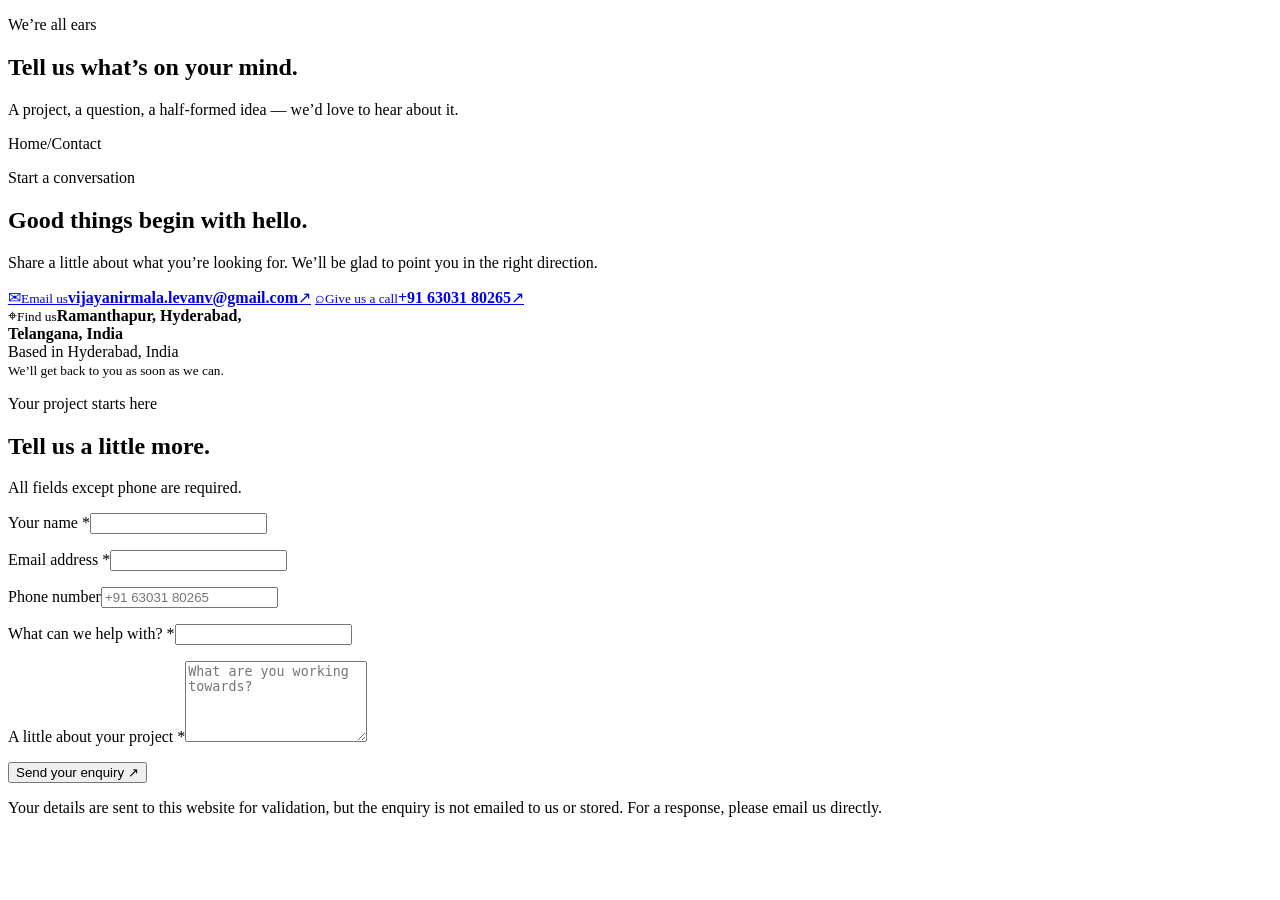
<file: src/main/resources/templates/contact.html>
<!DOCTYPE html>
<html lang="en" xmlns:th="http://www.thymeleaf.org">
<head>
	<meta charset="UTF-8"><meta name="viewport" content="width=device-width, initial-scale=1">
	<meta name="description" content="Talk to Nexora DigiSolutions pvt ltd about your website, marketing or brand. Get in touch from Hyderabad, India.">
	<meta name="theme-color" content="#090d1b">
	<title>Contact Nexora DigiSolutions pvt ltd | Let’s start a conversation</title>
	<link rel="preconnect" href="https://fonts.googleapis.com"><link rel="preconnect" href="https://fonts.gstatic.com" crossorigin>
	<link href="https://fonts.googleapis.com/css2?family=DM+Sans:wght@400;500;600;700&family=Manrope:wght@400;500;600;700;800&display=swap" rel="stylesheet">
	<link rel="stylesheet" th:href="@{/css/style.css}">
</head>
<body>
<div th:replace="~{fragments :: siteHeader}"></div>
<main id="main-content">
	<section class="page-hero page-hero-contact">
		<div class="container page-hero-content reveal"><p class="eyebrow">We’re all ears</p><h1>Tell us what’s <span class="text-gradient">on your mind.</span></h1><p>A project, a question, a half-formed idea — we’d love to hear about it.</p><div class="breadcrumb"><a th:href="@{/}">Home</a><span>/</span><span>Contact</span></div></div><div class="page-hero-glow"></div>
	</section>
	<section class="section contact-section">
		<div class="container contact-grid">
			<div class="contact-details reveal">
				<p class="eyebrow">Start a conversation</p><h2>Good things begin with <span class="text-gradient">hello.</span></h2>
				<p>Share a little about what you’re looking for. We’ll be glad to point you in the right direction.</p>
				<a class="contact-method" href="mailto:vijayanirmala.levanv@gmail.com"><span class="contact-method-icon">✉</span><span><small>Email us</small><strong>vijayanirmala.levanv@gmail.com</strong></span><span class="contact-method-arrow">↗</span></a>
				<a class="contact-method" href="tel:+916303180265"><span class="contact-method-icon">⌕</span><span><small>Give us a call</small><strong>+91 63031 80265</strong></span><span class="contact-method-arrow">↗</span></a>
				<div class="contact-method"><span class="contact-method-icon">⌖</span><span><small>Find us</small><strong>Ramanthapur, Hyderabad,<br>Telangana, India</strong></span></div>
				<div class="contact-hours"><span class="status-dot"></span><span>Based in Hyderabad, India<br><small>We’ll get back to you as soon as we can.</small></span></div>
			</div>
			<div class="contact-form-card reveal">
				<div class="form-heading"><p class="eyebrow">Your project starts here</p><h2>Tell us a little more.</h2><p>All fields except phone are required.</p></div>
				<div class="notice notice-info" role="status" th:if="${deliveryNotice}" th:text="${deliveryNotice}"></div>
				<form th:action="@{/contact}" th:object="${contactForm}" method="post">
					<div class="form-row">
						<div class="form-field"><label for="name">Your name <span>*</span></label><input id="name" type="text" th:field="*{name}" autocomplete="name" maxlength="100" required aria-describedby="name-error"><p class="field-error" id="name-error" th:if="${#fields.hasErrors('name')}" th:errors="*{name}"></p></div>
						<div class="form-field"><label for="email">Email address <span>*</span></label><input id="email" type="email" th:field="*{email}" autocomplete="email" maxlength="254" required aria-describedby="email-error"><p class="field-error" id="email-error" th:if="${#fields.hasErrors('email')}" th:errors="*{email}"></p></div>
					</div>
					<div class="form-row">
						<div class="form-field"><label for="phone">Phone number</label><input id="phone" type="tel" th:field="*{phone}" autocomplete="tel" maxlength="20" placeholder="+91 63031 80265" aria-describedby="phone-error"><p class="field-error" id="phone-error" th:if="${#fields.hasErrors('phone')}" th:errors="*{phone}"></p></div>
						<div class="form-field"><label for="subject">What can we help with? <span>*</span></label><input id="subject" type="text" th:field="*{subject}" maxlength="120" required aria-describedby="subject-error"><p class="field-error" id="subject-error" th:if="${#fields.hasErrors('subject')}" th:errors="*{subject}"></p></div>
					</div>
					<div class="form-field"><label for="message">A little about your project <span>*</span></label><textarea id="message" th:field="*{message}" rows="5" maxlength="3000" required aria-describedby="message-error" placeholder="What are you working towards?"></textarea><p class="field-error" id="message-error" th:if="${#fields.hasErrors('message')}" th:errors="*{message}"></p></div>
					<button class="button button-glow form-submit" type="submit">Send your enquiry <span aria-hidden="true">↗</span></button>
					<p class="form-disclaimer">Your details are sent to this website for validation, but the enquiry is not emailed to us or stored. For a response, please email us directly.</p>
				</form>
			</div>
		</div>
	</section>
</main>
<div th:replace="~{fragments :: siteFooter}"></div>
</body>
</html>
</file>
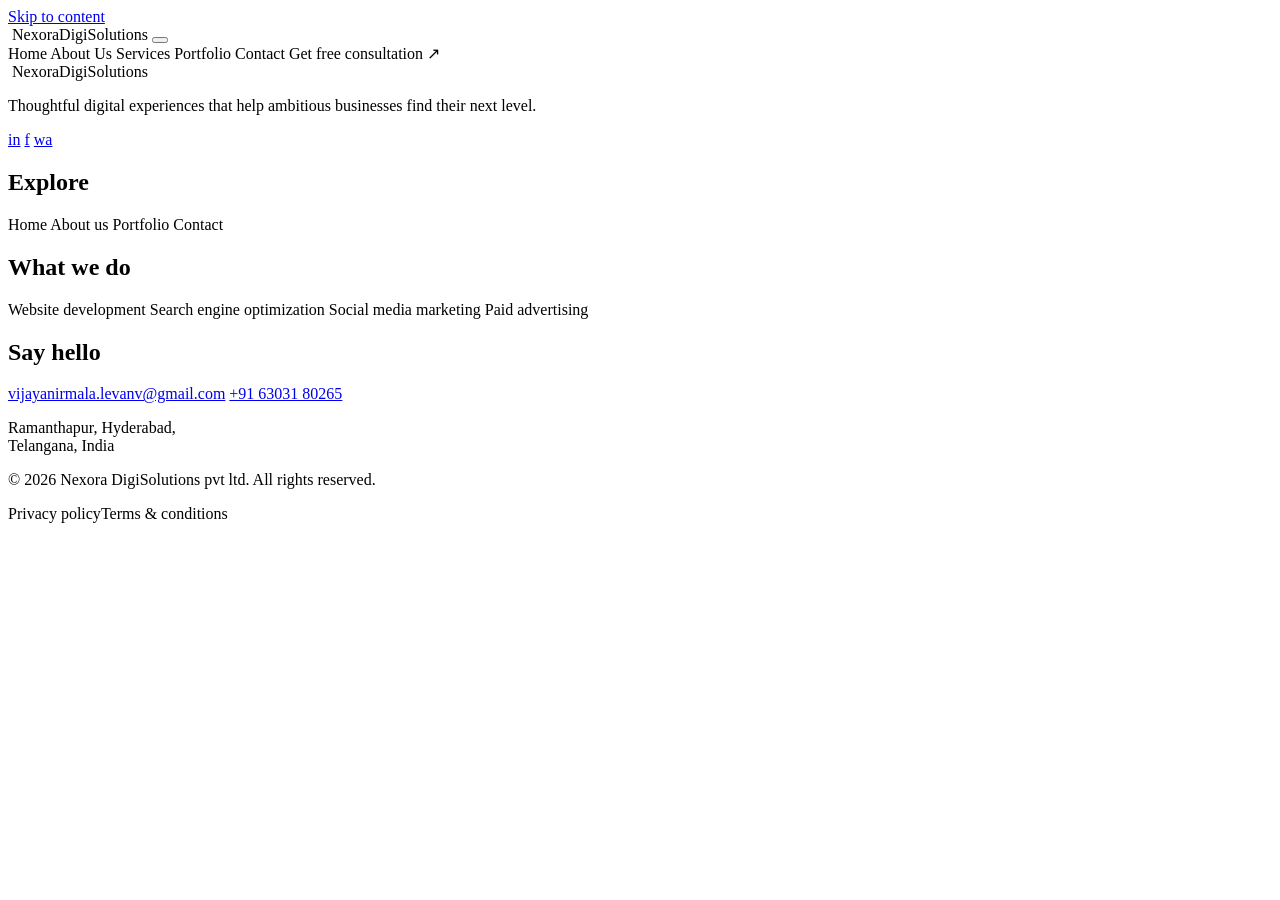
<file: src/main/resources/templates/fragments.html>
<!DOCTYPE html>
<html lang="en" xmlns:th="http://www.thymeleaf.org">
<body>
<header class="site-header" th:fragment="siteHeader">
	<a class="skip-link" href="#main-content">Skip to content</a>
	<div class="container header-inner">
		<a class="brand" th:href="@{/}" aria-label="Nexora DigiSolutions pvt ltd home">
			<img class="brand-icon" th:src="@{/images/nexora-mark.svg}" alt="">
			<span class="brand-name"><span>Nexora</span><span>DigiSolutions</span></span>
		</a>
		<button class="menu-toggle" type="button" aria-label="Open navigation menu" aria-expanded="false" aria-controls="primary-navigation">
			<span></span><span></span><span></span>
		</button>
		<nav class="primary-navigation" id="primary-navigation" aria-label="Primary navigation">
			<a th:href="@{/}" th:classappend="${activePage == 'home'} ? 'is-active' : ''">Home</a>
			<a th:href="@{/about}" th:classappend="${activePage == 'about'} ? 'is-active' : ''">About Us</a>
			<a th:href="@{/services}" th:classappend="${activePage == 'services'} ? 'is-active' : ''">Services</a>
			<a th:href="@{/portfolio}" th:classappend="${activePage == 'portfolio'} ? 'is-active' : ''">Portfolio</a>
			<a th:href="@{/contact}" th:classappend="${activePage == 'contact'} ? 'is-active' : ''">Contact</a>
			<a class="button button-small button-glow nav-cta" th:href="@{/contact}">Get free consultation <span aria-hidden="true">↗</span></a>
		</nav>
	</div>
</header>

<footer class="site-footer" th:fragment="siteFooter">
	<div class="container footer-main">
		<div class="footer-brand">
			<a class="brand" th:href="@{/}" aria-label="Nexora DigiSolutions pvt ltd home">
				<img class="brand-icon" th:src="@{/images/nexora-mark.svg}" alt="">
				<span class="brand-name"><span>Nexora</span><span>DigiSolutions</span></span>
			</a>
			<p>Thoughtful digital experiences that help ambitious businesses find their next level.</p>
			<div class="social-links" aria-label="Share Nexora DigiSolutions">
				<a href="https://www.linkedin.com/" data-share="linkedin" aria-label="Share on LinkedIn">in</a>
				<a href="https://www.facebook.com/" data-share="facebook" aria-label="Share on Facebook">f</a>
				<a href="https://wa.me/" data-share="whatsapp" aria-label="Share on WhatsApp">wa</a>
			</div>
		</div>
		<div class="footer-column">
			<h2>Explore</h2>
			<a th:href="@{/}">Home</a>
			<a th:href="@{/about}">About us</a>
			<a th:href="@{/portfolio}">Portfolio</a>
			<a th:href="@{/contact}">Contact</a>
		</div>
		<div class="footer-column">
			<h2>What we do</h2>
			<a th:href="@{/services}">Website development</a>
			<a th:href="@{/services}">Search engine optimization</a>
			<a th:href="@{/services}">Social media marketing</a>
			<a th:href="@{/services}">Paid advertising</a>
		</div>
		<div class="footer-column footer-contact">
			<h2>Say hello</h2>
			<a href="mailto:vijayanirmala.levanv@gmail.com">vijayanirmala.levanv@gmail.com</a>
			<a href="tel:+916303180265">+91 63031 80265</a>
			<p>Ramanthapur, Hyderabad,<br>Telangana, India</p>
		</div>
	</div>
	<div class="container footer-bottom">
		<p>© 2026 Nexora DigiSolutions pvt ltd. All rights reserved.</p>
		<div><a th:href="@{/privacy}">Privacy policy</a><a th:href="@{/terms}">Terms &amp; conditions</a></div>
	</div>
	<script th:src="@{/js/script.js}" defer></script>
</footer>
</body>
</html>
</file>
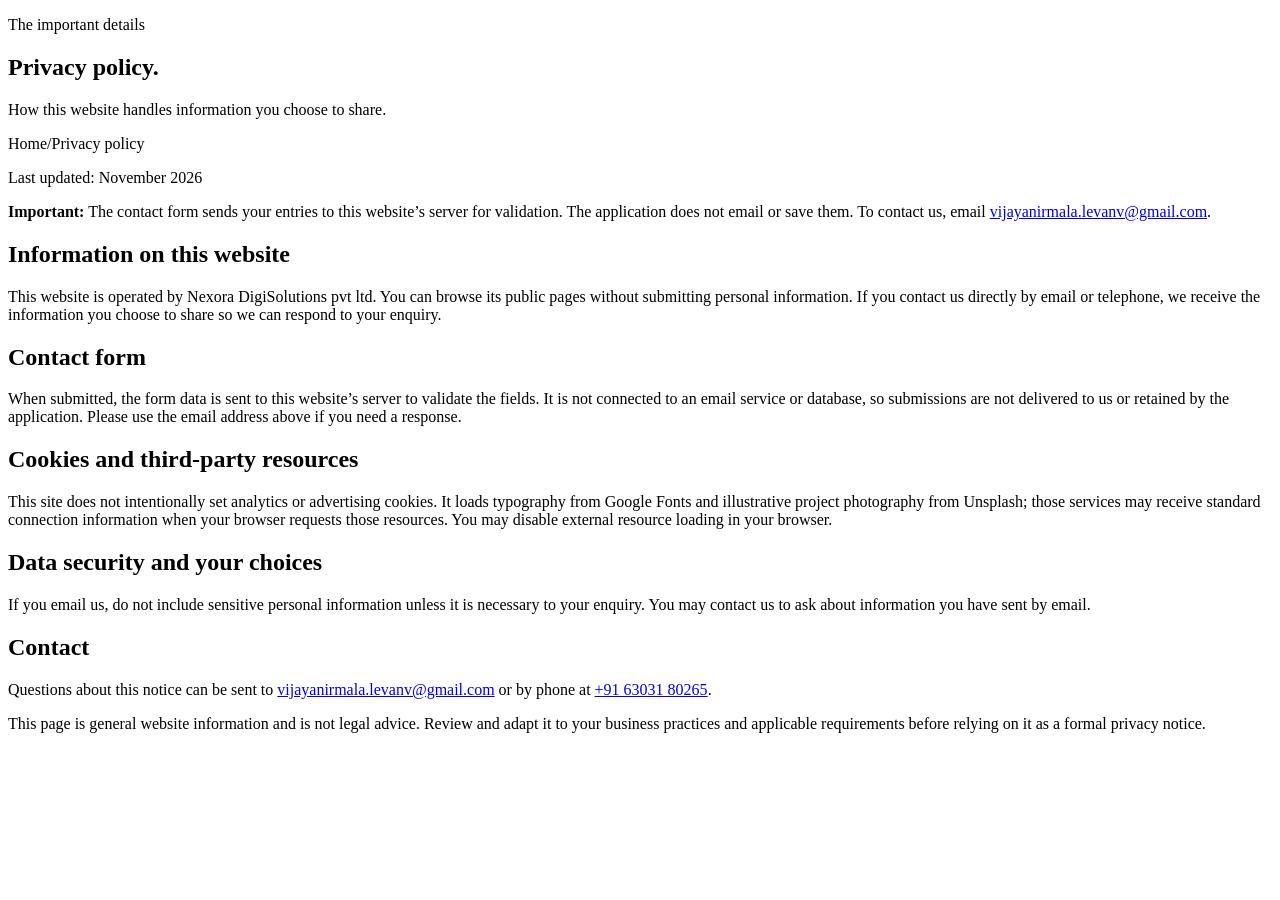
<file: src/main/resources/templates/privacy.html>
<!DOCTYPE html>
<html lang="en" xmlns:th="http://www.thymeleaf.org">
<head>
	<meta charset="UTF-8"><meta name="viewport" content="width=device-width, initial-scale=1"><meta name="description" content="Privacy information for the Nexora DigiSolutions pvt ltd website.">
	<meta name="theme-color" content="#090d1b"><title>Privacy policy | Nexora DigiSolutions pvt ltd</title>
	<link rel="preconnect" href="https://fonts.googleapis.com"><link rel="preconnect" href="https://fonts.gstatic.com" crossorigin><link href="https://fonts.googleapis.com/css2?family=DM+Sans:wght@400;500;600;700&amp;family=Manrope:wght@400;500;600;700;800&amp;display=swap" rel="stylesheet"><link rel="stylesheet" th:href="@{/css/style.css}">
</head>
<body><div th:replace="~{fragments :: siteHeader}"></div>
<main id="main-content"><section class="page-hero"><div class="container page-hero-content reveal"><p class="eyebrow">The important details</p><h1>Privacy <span class="text-gradient">policy.</span></h1><p>How this website handles information you choose to share.</p><div class="breadcrumb"><a th:href="@{/}">Home</a><span>/</span><span>Privacy policy</span></div></div><div class="page-hero-glow"></div></section>
	<section class="section legal-section"><div class="container legal-content"><p class="legal-updated">Last updated: November 2026</p>
		<div class="notice notice-info"><strong>Important:</strong> The contact form sends your entries to this website’s server for validation. The application does not email or save them. To contact us, email <a href="mailto:vijayanirmala.levanv@gmail.com">vijayanirmala.levanv@gmail.com</a>.</div>
		<h2>Information on this website</h2><p>This website is operated by Nexora DigiSolutions pvt ltd. You can browse its public pages without submitting personal information. If you contact us directly by email or telephone, we receive the information you choose to share so we can respond to your enquiry.</p>
		<h2>Contact form</h2><p>When submitted, the form data is sent to this website’s server to validate the fields. It is not connected to an email service or database, so submissions are not delivered to us or retained by the application. Please use the email address above if you need a response.</p>
		<h2>Cookies and third-party resources</h2><p>This site does not intentionally set analytics or advertising cookies. It loads typography from Google Fonts and illustrative project photography from Unsplash; those services may receive standard connection information when your browser requests those resources. You may disable external resource loading in your browser.</p>
		<h2>Data security and your choices</h2><p>If you email us, do not include sensitive personal information unless it is necessary to your enquiry. You may contact us to ask about information you have sent by email.</p>
		<h2>Contact</h2><p>Questions about this notice can be sent to <a href="mailto:vijayanirmala.levanv@gmail.com">vijayanirmala.levanv@gmail.com</a> or by phone at <a href="tel:+916303180265">+91 63031 80265</a>.</p>
		<p class="legal-note">This page is general website information and is not legal advice. Review and adapt it to your business practices and applicable requirements before relying on it as a formal privacy notice.</p>
	</div></section>
</main><div th:replace="~{fragments :: siteFooter}"></div></body></html>
</file>
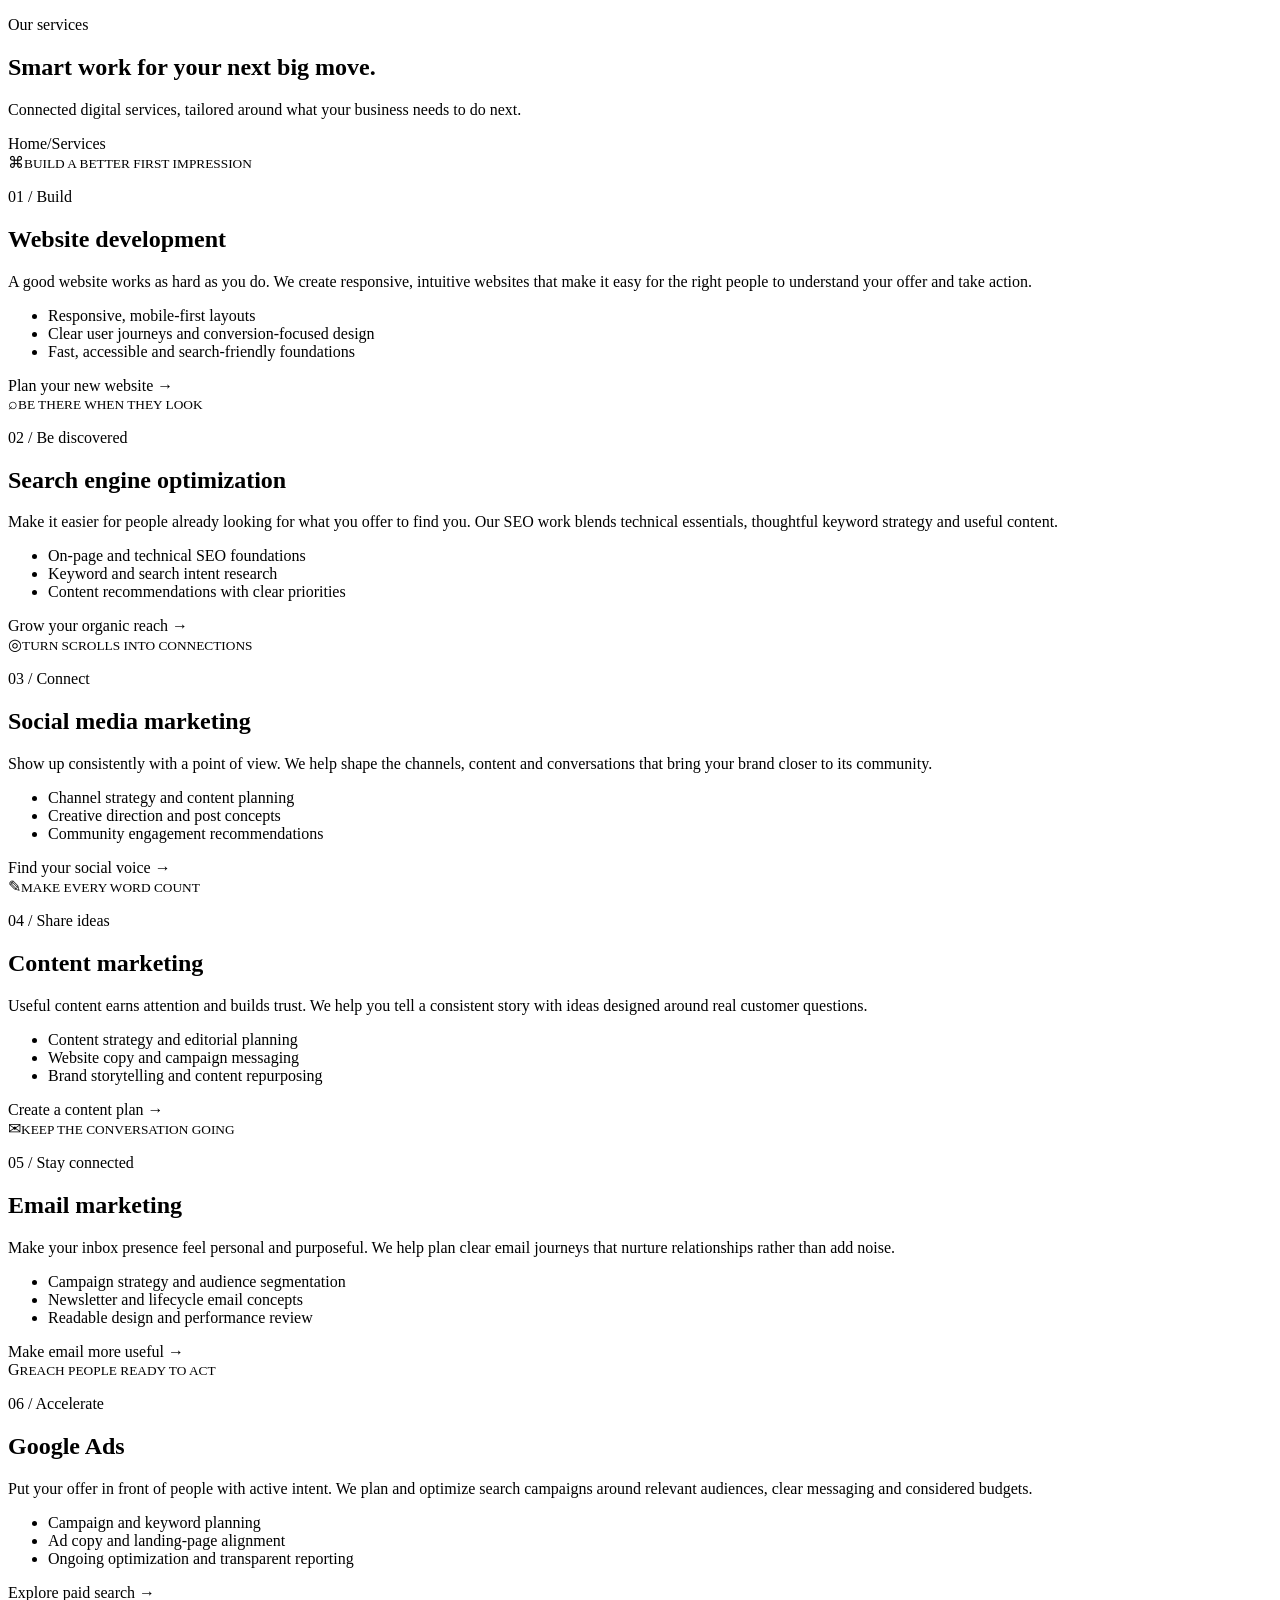
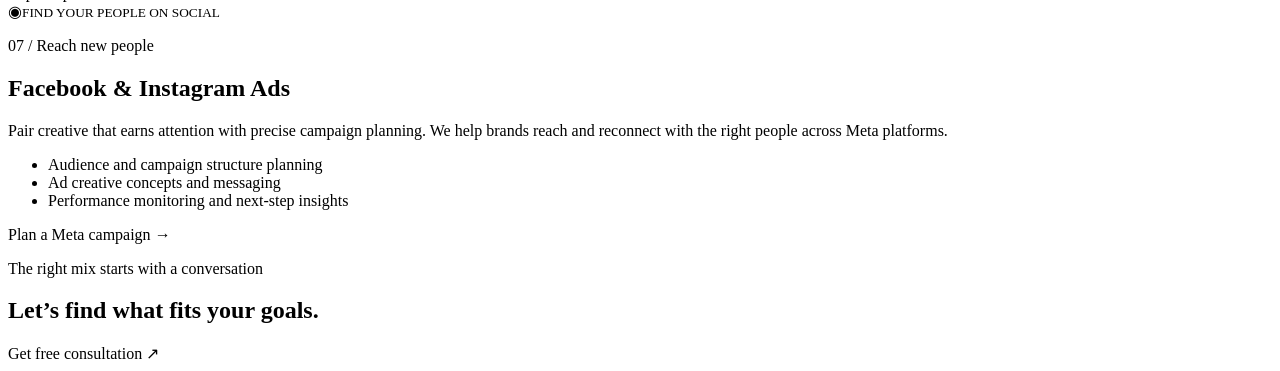
<file: src/main/resources/templates/services.html>
<!DOCTYPE html>
<html lang="en" xmlns:th="http://www.thymeleaf.org">
<head>
	<meta charset="UTF-8"><meta name="viewport" content="width=device-width, initial-scale=1">
	<meta name="description" content="Explore Nexora DigiSolutions pvt ltd services: web development, SEO, social media, content, email and paid advertising.">
	<meta name="theme-color" content="#090d1b">
	<title>Digital services | Nexora DigiSolutions pvt ltd</title>
	<link rel="preconnect" href="https://fonts.googleapis.com"><link rel="preconnect" href="https://fonts.gstatic.com" crossorigin>
	<link href="https://fonts.googleapis.com/css2?family=DM+Sans:wght@400;500;600;700&family=Manrope:wght@400;500;600;700;800&display=swap" rel="stylesheet">
	<link rel="stylesheet" th:href="@{/css/style.css}">
</head>
<body>
<div th:replace="~{fragments :: siteHeader}"></div>
<main id="main-content">
	<section class="page-hero">
		<div class="container page-hero-content reveal"><p class="eyebrow">Our services</p><h1>Smart work for your <span class="text-gradient">next big move.</span></h1><p>Connected digital services, tailored around what your business needs to do next.</p><div class="breadcrumb"><a th:href="@{/}">Home</a><span>/</span><span>Services</span></div></div><div class="page-hero-glow"></div>
	</section>
	<section class="section services-detail-section">
		<div class="container service-detail-list">
			<article class="service-detail reveal" id="website-development"><div class="service-detail-visual visual-web"><span aria-hidden="true">⌘</span><small>BUILD A BETTER FIRST IMPRESSION</small></div><div class="service-detail-copy"><p class="eyebrow">01 / Build</p><h2>Website development</h2><p>A good website works as hard as you do. We create responsive, intuitive websites that make it easy for the right people to understand your offer and take action.</p><ul><li>Responsive, mobile-first layouts</li><li>Clear user journeys and conversion-focused design</li><li>Fast, accessible and search-friendly foundations</li></ul><a class="text-link" th:href="@{/contact}">Plan your new website <span>→</span></a></div></article>
			<article class="service-detail service-detail-reverse reveal" id="seo"><div class="service-detail-visual visual-seo"><span aria-hidden="true">⌕</span><small>BE THERE WHEN THEY LOOK</small></div><div class="service-detail-copy"><p class="eyebrow">02 / Be discovered</p><h2>Search engine optimization</h2><p>Make it easier for people already looking for what you offer to find you. Our SEO work blends technical essentials, thoughtful keyword strategy and useful content.</p><ul><li>On-page and technical SEO foundations</li><li>Keyword and search intent research</li><li>Content recommendations with clear priorities</li></ul><a class="text-link" th:href="@{/contact}">Grow your organic reach <span>→</span></a></div></article>
			<article class="service-detail reveal" id="social-media"><div class="service-detail-visual visual-social"><span aria-hidden="true">◎</span><small>TURN SCROLLS INTO CONNECTIONS</small></div><div class="service-detail-copy"><p class="eyebrow">03 / Connect</p><h2>Social media marketing</h2><p>Show up consistently with a point of view. We help shape the channels, content and conversations that bring your brand closer to its community.</p><ul><li>Channel strategy and content planning</li><li>Creative direction and post concepts</li><li>Community engagement recommendations</li></ul><a class="text-link" th:href="@{/contact}">Find your social voice <span>→</span></a></div></article>
			<article class="service-detail service-detail-reverse reveal" id="content-marketing"><div class="service-detail-visual visual-content"><span aria-hidden="true">✎</span><small>MAKE EVERY WORD COUNT</small></div><div class="service-detail-copy"><p class="eyebrow">04 / Share ideas</p><h2>Content marketing</h2><p>Useful content earns attention and builds trust. We help you tell a consistent story with ideas designed around real customer questions.</p><ul><li>Content strategy and editorial planning</li><li>Website copy and campaign messaging</li><li>Brand storytelling and content repurposing</li></ul><a class="text-link" th:href="@{/contact}">Create a content plan <span>→</span></a></div></article>
			<article class="service-detail reveal" id="email-marketing"><div class="service-detail-visual visual-email"><span aria-hidden="true">✉</span><small>KEEP THE CONVERSATION GOING</small></div><div class="service-detail-copy"><p class="eyebrow">05 / Stay connected</p><h2>Email marketing</h2><p>Make your inbox presence feel personal and purposeful. We help plan clear email journeys that nurture relationships rather than add noise.</p><ul><li>Campaign strategy and audience segmentation</li><li>Newsletter and lifecycle email concepts</li><li>Readable design and performance review</li></ul><a class="text-link" th:href="@{/contact}">Make email more useful <span>→</span></a></div></article>
			<article class="service-detail service-detail-reverse reveal" id="google-ads"><div class="service-detail-visual visual-google"><span aria-hidden="true">G</span><small>REACH PEOPLE READY TO ACT</small></div><div class="service-detail-copy"><p class="eyebrow">06 / Accelerate</p><h2>Google Ads</h2><p>Put your offer in front of people with active intent. We plan and optimize search campaigns around relevant audiences, clear messaging and considered budgets.</p><ul><li>Campaign and keyword planning</li><li>Ad copy and landing-page alignment</li><li>Ongoing optimization and transparent reporting</li></ul><a class="text-link" th:href="@{/contact}">Explore paid search <span>→</span></a></div></article>
			<article class="service-detail reveal" id="meta-ads"><div class="service-detail-visual visual-meta"><span aria-hidden="true">◉</span><small>FIND YOUR PEOPLE ON SOCIAL</small></div><div class="service-detail-copy"><p class="eyebrow">07 / Reach new people</p><h2>Facebook &amp; Instagram Ads</h2><p>Pair creative that earns attention with precise campaign planning. We help brands reach and reconnect with the right people across Meta platforms.</p><ul><li>Audience and campaign structure planning</li><li>Ad creative concepts and messaging</li><li>Performance monitoring and next-step insights</li></ul><a class="text-link" th:href="@{/contact}">Plan a Meta campaign <span>→</span></a></div></article>
		</div>
	</section>
	<section class="section mini-cta"><div class="container mini-cta-inner reveal"><div><p class="eyebrow">The right mix starts with a conversation</p><h2>Let’s find what <span class="text-gradient">fits your goals.</span></h2></div><a class="button button-glow" th:href="@{/contact}">Get free consultation <span aria-hidden="true">↗</span></a></div></section>
</main>
<div th:replace="~{fragments :: siteFooter}"></div>
</body>
</html>
</file>
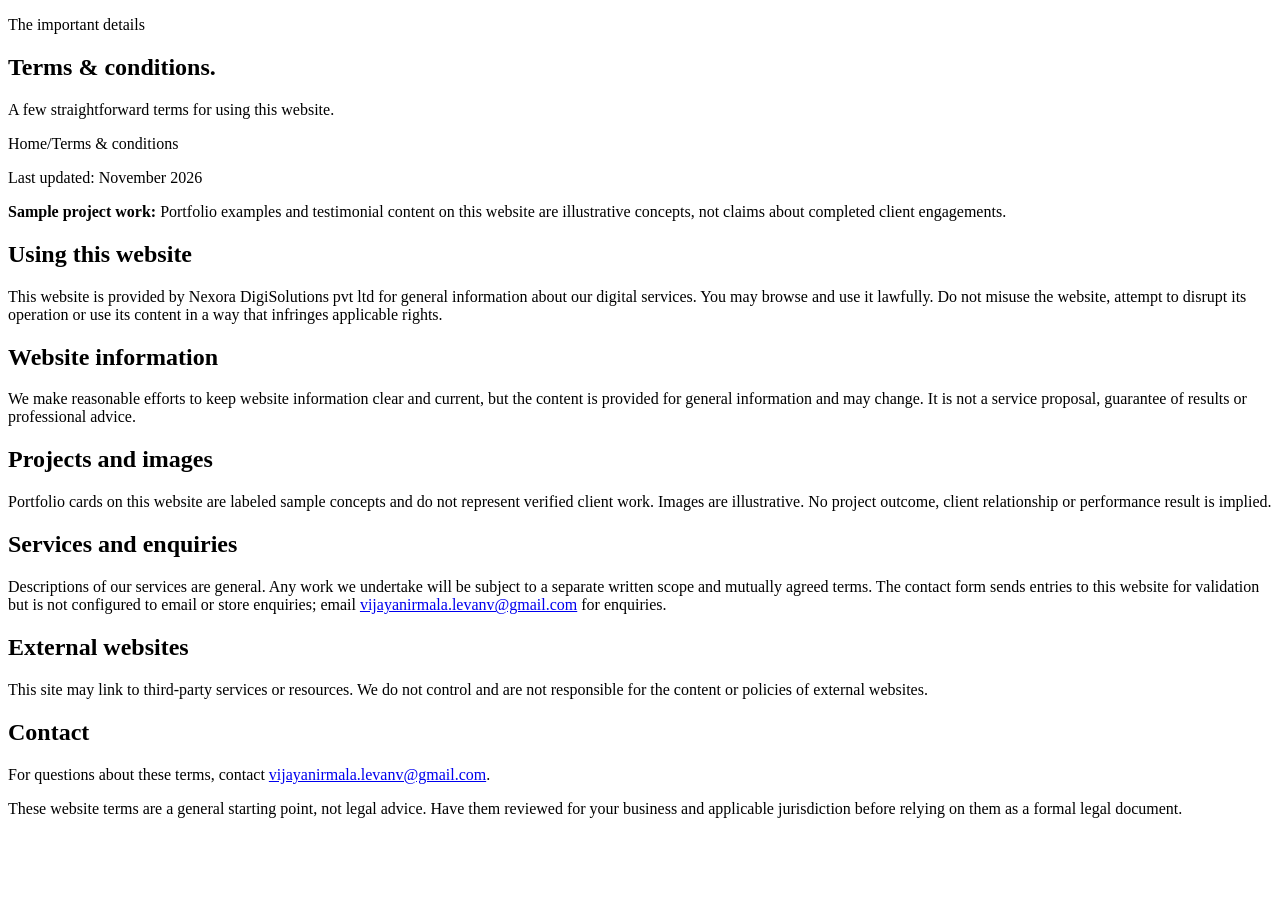
<file: src/main/resources/templates/terms.html>
<!DOCTYPE html>
<html lang="en" xmlns:th="http://www.thymeleaf.org">
<head>
	<meta charset="UTF-8"><meta name="viewport" content="width=device-width, initial-scale=1"><meta name="description" content="Terms for using the Nexora DigiSolutions pvt ltd website.">
	<meta name="theme-color" content="#090d1b"><title>Terms &amp; conditions | Nexora DigiSolutions pvt ltd</title>
	<link rel="preconnect" href="https://fonts.googleapis.com"><link rel="preconnect" href="https://fonts.gstatic.com" crossorigin><link href="https://fonts.googleapis.com/css2?family=DM+Sans:wght@400;500;600;700&amp;family=Manrope:wght@400;500;600;700;800&amp;display=swap" rel="stylesheet"><link rel="stylesheet" th:href="@{/css/style.css}">
</head>
<body><div th:replace="~{fragments :: siteHeader}"></div>
<main id="main-content"><section class="page-hero"><div class="container page-hero-content reveal"><p class="eyebrow">The important details</p><h1>Terms &amp; <span class="text-gradient">conditions.</span></h1><p>A few straightforward terms for using this website.</p><div class="breadcrumb"><a th:href="@{/}">Home</a><span>/</span><span>Terms &amp; conditions</span></div></div><div class="page-hero-glow"></div></section>
	<section class="section legal-section"><div class="container legal-content"><p class="legal-updated">Last updated: November 2026</p>
		<div class="notice notice-info"><strong>Sample project work:</strong> Portfolio examples and testimonial content on this website are illustrative concepts, not claims about completed client engagements.</div>
		<h2>Using this website</h2><p>This website is provided by Nexora DigiSolutions pvt ltd for general information about our digital services. You may browse and use it lawfully. Do not misuse the website, attempt to disrupt its operation or use its content in a way that infringes applicable rights.</p>
		<h2>Website information</h2><p>We make reasonable efforts to keep website information clear and current, but the content is provided for general information and may change. It is not a service proposal, guarantee of results or professional advice.</p>
		<h2>Projects and images</h2><p>Portfolio cards on this website are labeled sample concepts and do not represent verified client work. Images are illustrative. No project outcome, client relationship or performance result is implied.</p>
		<h2>Services and enquiries</h2><p>Descriptions of our services are general. Any work we undertake will be subject to a separate written scope and mutually agreed terms. The contact form sends entries to this website for validation but is not configured to email or store enquiries; email <a href="mailto:vijayanirmala.levanv@gmail.com">vijayanirmala.levanv@gmail.com</a> for enquiries.</p>
		<h2>External websites</h2><p>This site may link to third-party services or resources. We do not control and are not responsible for the content or policies of external websites.</p>
		<h2>Contact</h2><p>For questions about these terms, contact <a href="mailto:vijayanirmala.levanv@gmail.com">vijayanirmala.levanv@gmail.com</a>.</p>
		<p class="legal-note">These website terms are a general starting point, not legal advice. Have them reviewed for your business and applicable jurisdiction before relying on them as a formal legal document.</p>
	</div></section>
</main><div th:replace="~{fragments :: siteFooter}"></div></body></html>
</file>
